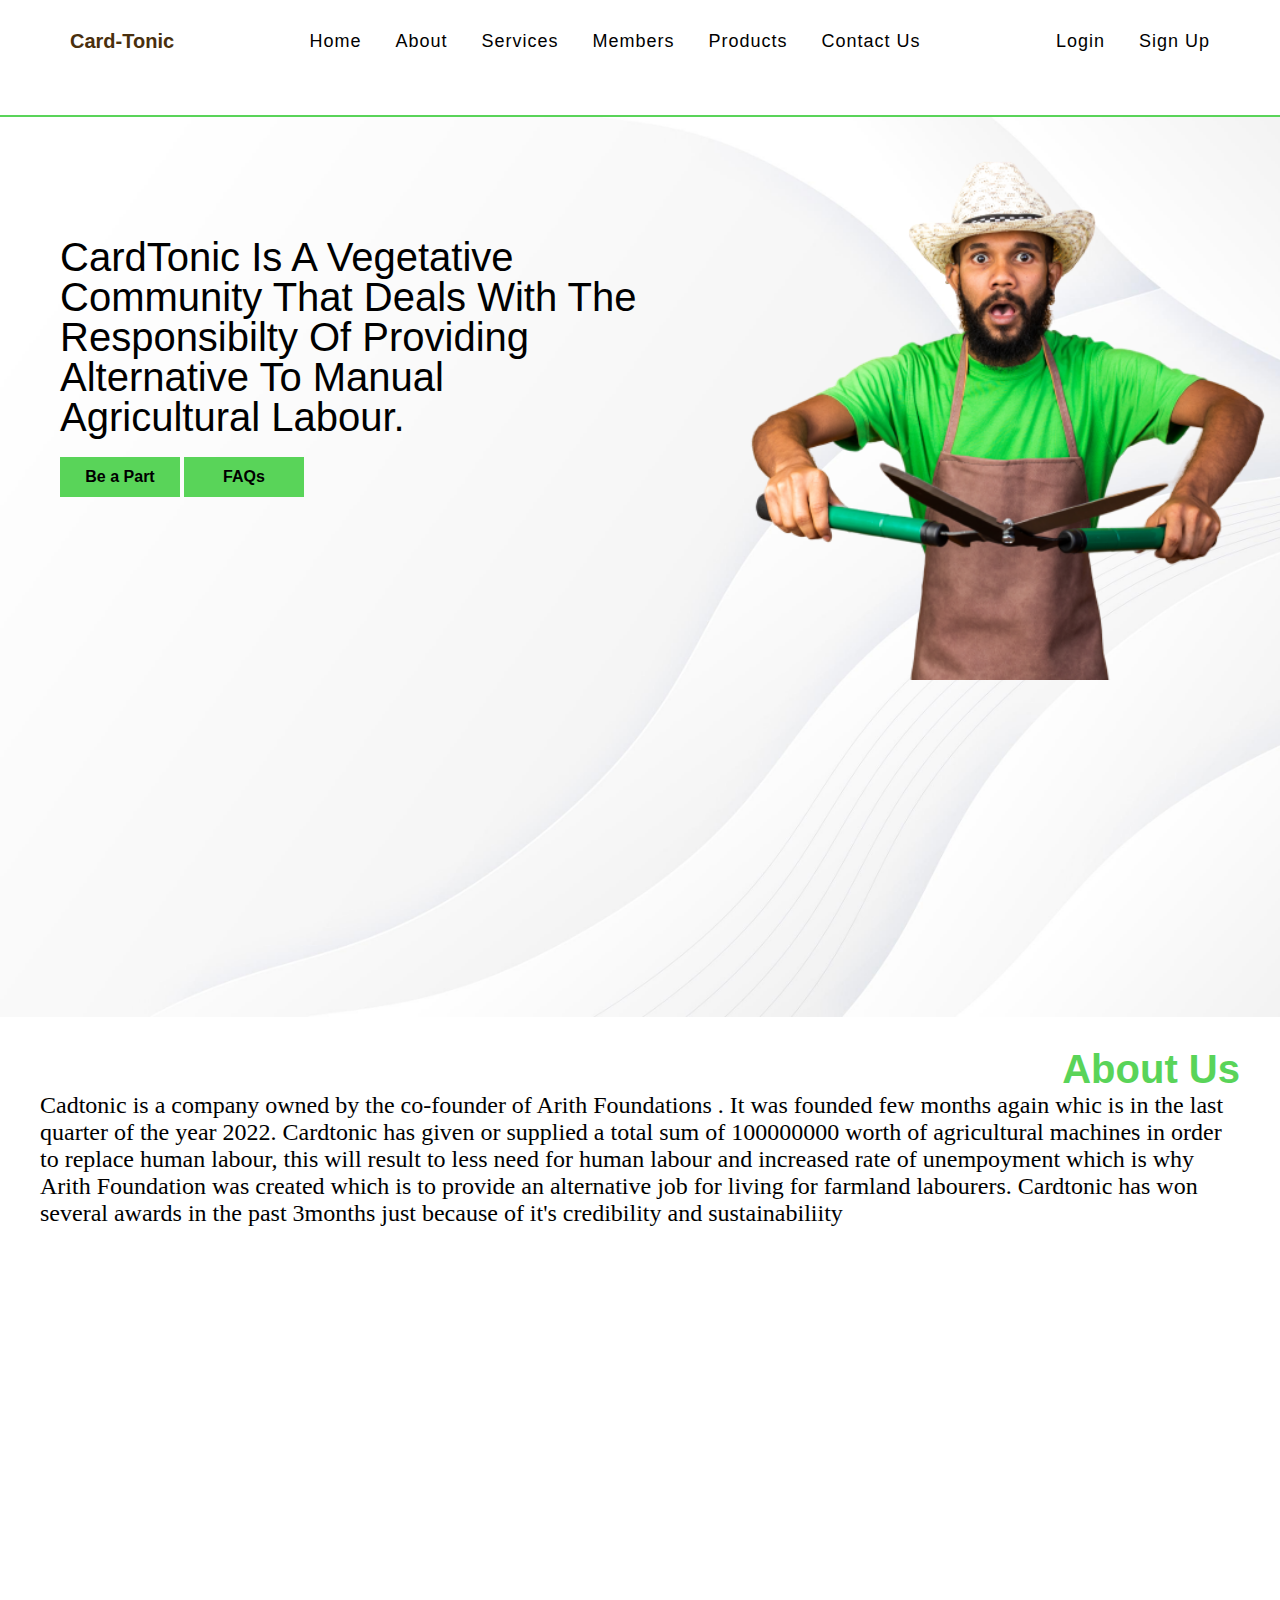
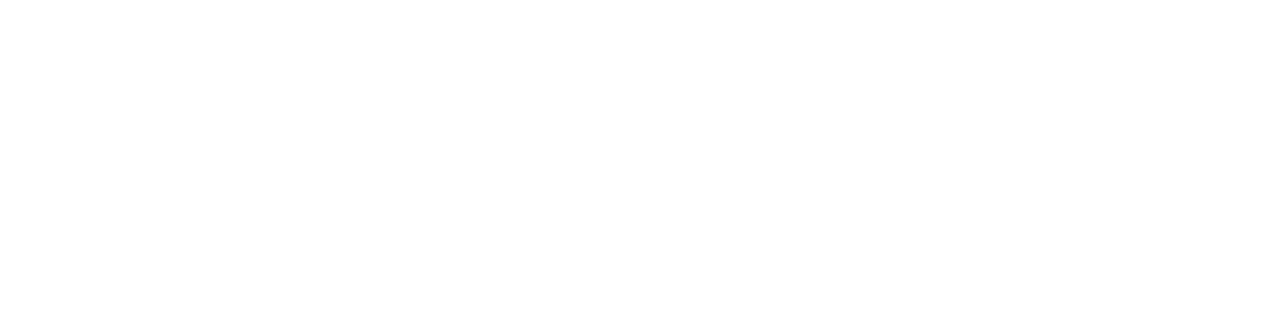
<file: web/index.html>
<!DOCTYPE html>
<html lang="en">
<head>
    <meta charset="UTF-8">
    <meta http-equiv="X-UA-Compatible" content="IE=edge">
    <meta name="viewport" content="width=device-width, initial-scale=1.0">
    <title>Card-Tonic</title>
    <link rel="stylesheet" href="web.css">
    <link rel="stylesheet" href="query.css">
</head>
<body>
    <!-- header section -->
    <section class="header">
        
            <div class="navbar header-container flex justify">
                <div class="nav-logo-large white cursive">
                   <h2 id="logo-text"></h2>
                </div>
                <div class="nav-items">
                    <ul class="item-1">
                        <li class="nav-links">Home</li>
                        <li class="nav-links">About</li>
                        <li class="nav-links">Services</li>
                        <li class="nav-links">Members</li>
                        <li class="nav-links">Products</li>
                        <li class="nav-links">Contact Us</li>
                        
                    </ul>
                </div>
                <div class="nav-links">
                    <ul class="item-2">
                        <li class="nav-links">Login</li>
                        <li class="nav-links">Sign Up</li>
                        <li class="hamburger hidden" id="hamburger" onclick="hamburger()"><img src="./images/icon-hamburger.svg" alt="">
                            <li class="close hidden" id="close" onclick="funct()"><img src="./images/icon-close.svg" alt=""></li>
                        </li>
                        
                    </ul>
                </div>
            </div>
    </section>
    
    <section class="hero homepage two-rows">
        <div class="hero-container">
            <div class="hero-intro">
                <h1 id="hero-text"></h1>
                <div class="hero-buttons">
                    <button>Be a Part</button>
                    <button>FAQs</button>
                </div>
                
            </div>
            <div class="hero-image">
                <img src="./images/mech.png" width="700" alt="">
            </div>
        </div>
        
    </section>

    <section class="dropdown" id="dropdown">
        <div class="dropdown-content">
            <ul>
                <li><a href="#">Home</a></li>
                <li><a href="#">About Us</a></li>
                <li><a href="#">Services</a></li>
                <li><a href="#">Members</a></li>
                <li><a href="#">Products</a></li>
                <li><a href="#">Contact Us</a></li>
            </ul>
        </div>

    </section>


    <section class="about">
        <h2>About Us</h2>
        <p id="about-paragraph"></p>

    </section>


    <!-- javascript code -->
<script>

    document.getElementById("logo-text").innerText="Card-Tonic"
    document.getElementById("hero-text").innerText="CardTonic is a vegetative community that deals with the responsibilty of providing alternative to manual agricultural labour."
    document.getElementById("about-paragraph").innerText="    Cadtonic is a company owned by the co-founder of Arith Foundations . It was founded few months again whic is in the last quarter of the year 2022. Cardtonic has given or supplied a total sum of 100000000 worth of agricultural machines in order to replace human labour, this will result to less need for human labour and increased rate of unempoyment which is why Arith Foundation was created which is to provide an alternative job for living for farmland labourers. Cardtonic has won several awards in the past 3months just because of it's credibility and sustainabiliity"

    function hamburger(){
        document.getElementById("dropdown").style.display="block"
        document.getElementById("hamburger").style.display="none"
        document.getElementById("close").style.display="block"

    }
    function funct(){
        document.getElementById("dropdown").style.display="none"
        document.getElementById("hamburger").style.display="block"
        document.getElementById("close").style.display="none"


    }
</script>
    
</body>
</html>
</file>
<file: web/web.css>
*{
    padding: 0;
    margin: 0;
    text-decoration: none;
    list-style: none;
    outline: none;
    box-sizing: border-box;
    font-size: 100%;
    /* overflow: hidden; */
}
/* basic styles */
html{
    scroll-behavior: smooth;
    scroll-padding: 10px 10px;
}
body{
    height: 100%;
    width: 100%;
    background-color: rgb(255, 255, 255);
}
section{
    padding: 0 40px 0 40px;
}

/* header styles */
.header{
    height: 13vh;
    background-color: rgb(255, 255, 255)
    ;
    border-bottom: 2.5px solid rgb(89, 212, 89);
  
}
.hover{
    display: none;
    padding: 5px;
    background-color: rgb(255, 253, 253);
    text-transform: capitalize;
    text-align: center;
    width: 300px;
    z-index: -1;
    position: relative;
    top: 50px;
    left: 40px;
}
.hover-links{
    padding-bottom: 10px;
}
.header .navbar{
    padding: 30px;
    display: flex;
    flex-direction: row;
    align-items: center;
    justify-content: space-between;
    animation: slideInFromLeft 1s ease-in;
}

.nav-logo-large #logo-text{
    font-size: 20px;
    color: rgb(73, 47, 13);  /*to be changed later*/
    font-family: 'Franklin Gothic Medium', 'Arial Narrow', Arial, sans-serif;
}
.navbar ul{
    break-inside: avoid;
}
.navbar ul li{
    display: inline-block;
    padding: 0 0 0 30px;
    cursor: pointer;
    font-size: 18px;
    letter-spacing: 1px;
    font-family: 'Franklin Gothic Medium', 'Arial Narrow', Arial, sans-serif;
    font-weight: 100;
}
.navbar ul li:hover{
    font-size: 20px;
    transform-style: flat;
    transition: .5s ease-in;
}
.nav-links .item-2 .hidden{
    display: none;
}
/* Animations */
@keyframes slideInFromLeft{
    0%{
        transform: translateX(-100%);
    }
    100%{
        transform: translateX(0);
    }
}

@keyframes slideInFromRight{
    0%{
        transform: translateX(100%);
    }
    100%{
        transform: translateX(0);
    }
}

@keyframes slideInFromTop{
    0%{
        transform: translateY(-100%);
    }
    100%{
        transform: translateX(0);
    }
}

@keyframes slideInFromBottom{
    0%{
        transform: translateY(100%);
    }
    100%{
        transform: translateX(0);
    }
}


/* hero styles */
.hero{
    height: 100vh;
    width: 100%;
    padding-top: 80px;
    background-image: url(./images/4964089.jpg);
    background-position: center;
    background-size: cover;
    background-repeat: no-repeat;
    overflow: hidden;
}
.hero-container{
    display: flex;
    flex-direction: row;
}
.hero #hero-text{
    font-size: 40px;
    padding-top: 40px;
    padding-left: 20px;
    line-height: 1;
    font-family: 'Franklin Gothic Medium', 'Arial Narrow', Arial, sans-serif;
    font-weight: 400;
    text-transform: capitalize;


}
.hero .hero-image{
    
    max-width: 50%;
    position: relative;
    bottom: 70px;
}


.hero-buttons{
    padding-left: 20px;
    padding-top: 20px;
}
.hero-buttons button{
    height: 40px;
    width: 120px;
    background-color: rgb(89, 212, 89);
    font-size: 16px;
    font-weight: 600;
    border: none;
    opacity: 1;
    cursor: pointer;
}
.hero-buttons button:hover{
    opacity: 0.6;
    transform: scale(1.05);
    transition: 0.6s ease-in;
}
.dropdown{
    height: 640px;
    width: 600px;
    background-color: black;
    color: white;
    display: none;
    animation: slideInFromLeft 1s ease-in;
    position: absolute;
    top: 80px;
}
.dropdown-content ul li{
    display: block;
    padding: 30px;
    
}
.dropdown-content ul li a{
    color: white;
    font-family: Verdana, Geneva, Tahoma, sans-serif;
    letter-spacing: 3px;
    /* font-weight: 500; */
}
.dropdown-content ul li a:hover{
    font-size: 20px;
    transform-style: flat;
    transition: .5s ease-in;
}
.dropdown-content ul li img{
   background-color: white;
}
.close{
    cursor: pointer;
    display: none;
}

/* about section */


.about{
    padding-top: 30px;
    height: 100vh;
    width: 100%;
}
.about h2{
    color: rgb(89, 212, 89);
    text-align: right;
    font-size: 40px;
    font-family: 'Franklin Gothic Medium', 'Arial Narrow', Arial, sans-serif; /*interim*/
}
.about #about-paragraph{
    font-size: 24px;
}
</file>
<file: web/query.css>
@media screen and (max-width:800px) {
    .navbar ul li{
        display: none;
    }
    
}


@media screen and (max-width: 600px) {
    .header{
        height: 10vh;
        padding: 10px;
    }
    .navbar{
        position: relative;
        bottom: 20px;
    }
    .navbar ul li{
        display: none;
    }

    .nav-links .item-2 .hamburger{
        display: block;
    }
    .nav-logo-large #logo-text{
        font-family: 'Franklin Gothic Medium', 'Arial Narrow', Arial, sans-serif;
        font-size: 30px;
        color: rgb(73, 47, 13);  /*to be changed later*/
        /* text-align: center; */
    }
    .hero{
        height: 100%;
        padding-top: 20px;
    }
    .hero-container{
        display: flex;
        flex-direction: column;
    } 
    .hero #hero-text{
        text-align: center;
        font-size: 35px;
        max-width: 100%;
        padding-top: 40px;
        padding-left: 20px;
        line-height: 1.2;
        letter-spacing: 1px;
        /* flex: 1 1 55%; */
    
    }
    .hero-buttons{
        display: flex;
        flex-direction: row;
        align-items: center;
        justify-content: space-evenly;
    }
    .close{
        display: none;
    }
    .hero-container{
        display: flex;
        flex-direction: column;
        align-items: center;
        justify-content: center;
    }
    .hero .hero-image{
        max-width: 100%;
        position: relative;
        bottom: 0;
        
    }
    .hero .hero-image img{
        max-width: 100%;
    }

    .about{
        padding-top: 20px;
    }
    .about h2{
        text-align: center;
        font-size: 32px;
        font-family: 'Franklin Gothic Medium', 'Arial Narrow', Arial, sans-serif; /*interim*/
    }
    .about #about-paragraph{
        font-size: 18px;
        text-align: center;
        line-height: 1.3;
    }
}
</file>
